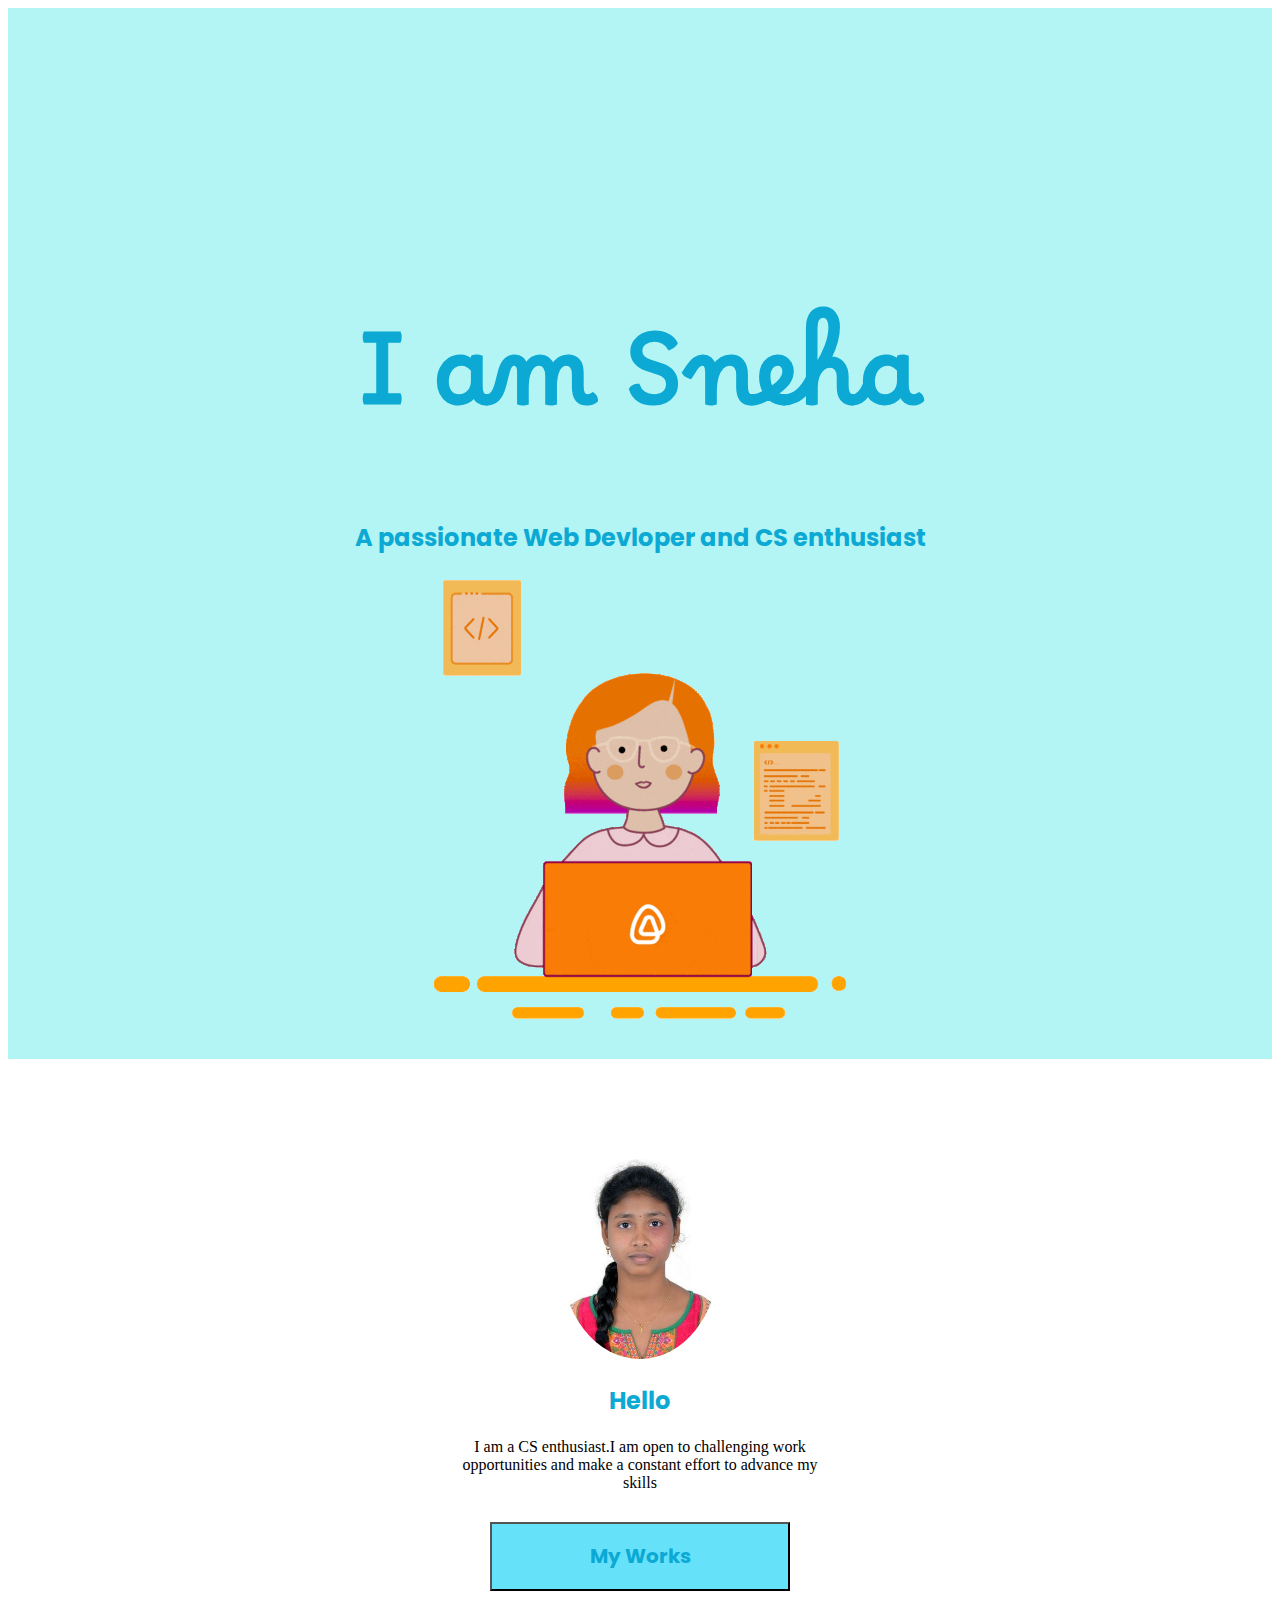
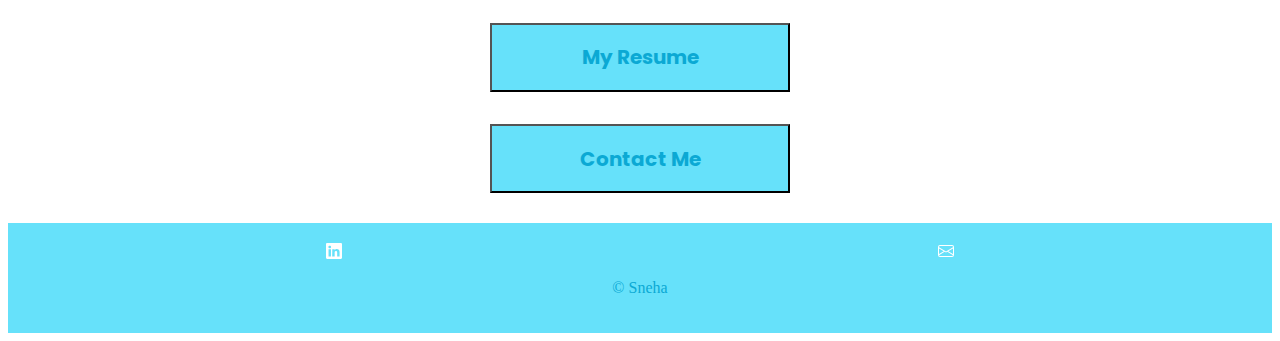
<file: index.html>
<!DOCTYPE html>
<html lang="en">
<head>
    <meta charset="UTF-8">
    <meta name="viewport" content="width=device-width, initial-scale=1.0">
    <title>Portfolio</title>
    <link rel="stylesheet" href="./css/style.css">
    <link rel="preconnect" href="https://fonts.googleapis.com">
    <link href="https://fonts.googleapis.com/css2?family=Borel&display=swap" rel="stylesheet"><link href="https://fonts.googleapis.com/css2?family=Poppins:ital,wght@0,400;1,300&display=swap" rel="stylesheet">

</head>
<body>
    <div class="top-container">
        <div class="title-text">
            <h1>I am Sneha</h1>
            <h2>A passionate Web Devloper and CS enthusiast</h2>
        </div>
        
        <img src="./images/coding.gif" alt="">
    </div>
    <div class="middle-container">
        <div class="profile">
            <img class="profile-image" src="./images/photo.jpg" alt=""> 
            <h2>Hello</h2>
            <p class="about">I am a CS enthusiast.I am open to challenging work opportunities and make a constant effort to advance my skills </p>
        </div>
        <div class="container">
            <a href="./public/works.html"><button class="btn"><h2>My Works</h2></button></a>
            <a href="./public/resume.html"><button class="btn"><h2>My Resume</h2></button></a>
            <a href="mailto:snehanagu0512@gmail.com"><button class="btn"><h2>Contact Me</h2></button></a>
        </div>
     

    </div>

    <div class="bottom-container">
        <div class="inner-container">
            <div class="col">
                <a class="link" href="https://www.linkedin.com/in/sneha-d-64602024b"><svg xmlns="http://www.w3.org/2000/svg" width="16" height="16" fill="currentColor" class="bi bi-linkedin" viewBox="0 0 16 16" >
                    <style>svg{fill:#ffffff}</style>
                    <path d="M0 1.146C0 .513.526 0 1.175 0h13.65C15.474 0 16 .513 16 1.146v13.708c0 .633-.526 1.146-1.175 1.146H1.175C.526 16 0 15.487 0 14.854V1.146zm4.943 12.248V6.169H2.542v7.225h2.401zm-1.2-8.212c.837 0 1.358-.554 1.358-1.248-.015-.709-.52-1.248-1.342-1.248-.822 0-1.359.54-1.359 1.248 0 .694.521 1.248 1.327 1.248h.016zm4.908 8.212V9.359c0-.216.016-.432.08-.586.173-.431.568-.878 1.232-.878.869 0 1.216.662 1.216 1.634v3.865h2.401V9.25c0-2.22-1.184-3.252-2.764-3.252-1.274 0-1.845.7-2.165 1.193v.025h-.016a5.54 5.54 0 0 1 .016-.025V6.169h-2.4c.03.678 0 7.225 0 7.225h2.4z"/>
                    </svg></a>
            </div>
            <div class="col">
                <a class="link" href="mailto:www.snehanagu0512@gmail.com"><svg xmlns="http://www.w3.org/2000/svg" width="16" height="16" fill="currentColor" class="bi bi-envelope" viewBox="0 0 16 16">
                    <path d="M0 4a2 2 0 0 1 2-2h12a2 2 0 0 1 2 2v8a2 2 0 0 1-2 2H2a2 2 0 0 1-2-2V4Zm2-1a1 1 0 0 0-1 1v.217l7 4.2 7-4.2V4a1 1 0 0 0-1-1H2Zm13 2.383-4.708 2.825L15 11.105V5.383Zm-.034 6.876-5.64-3.471L8 9.583l-1.326-.795-5.64 3.47A1 1 0 0 0 2 13h12a1 1 0 0 0 .966-.741ZM1 11.105l4.708-2.897L1 5.383v5.722Z"/>
                  </svg></a>
            </div>
       

        </div>


        <p> © Sneha</p>

    </div>

    <script src="https://cdn.jsdelivr.net/npm/bootstrap@5.3.1/dist/js/bootstrap.bundle.min.js" integrity="sha384-HwwvtgBNo3bZJJLYd8oVXjrBZt8cqVSpeBNS5n7C8IVInixGAoxmnlMuBnhbgrkm" crossorigin="anonymous"></script>
</body>
</html>
</file>
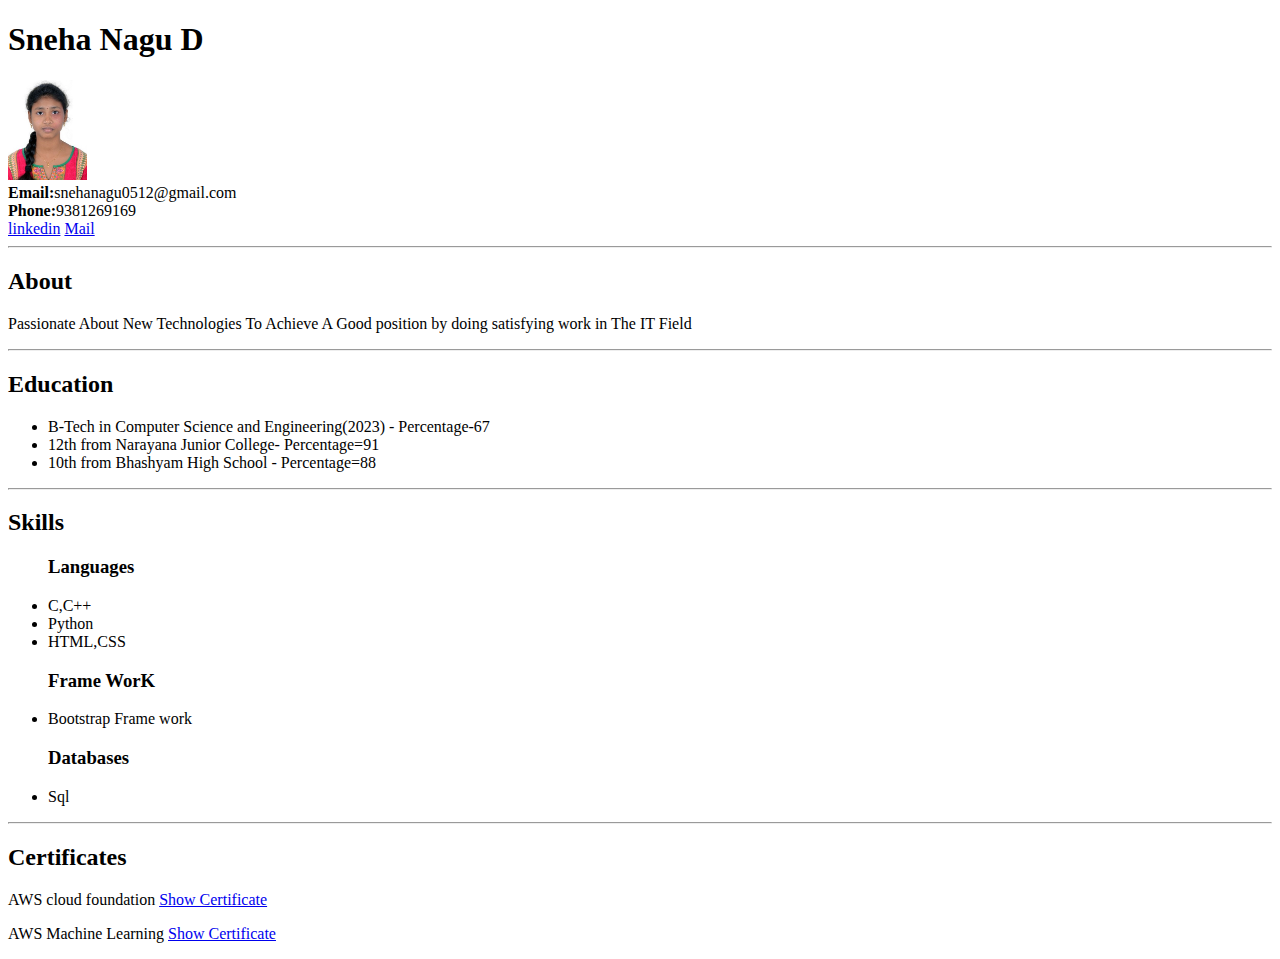
<file: public/resume.html>
<!DOCTYPE html>
<html lang="en">
<head>
    <meta charset="UTF-8">
    <meta name="viewport" content="width=device-width, initial-scale=1.0">
    <title>Resume</title>
</head>
<body>
    <h1> Sneha Nagu D</h1>
    <img src="../images/photo.jpg" height="100"/>
</br>
    <b>Email:</b>snehanagu0512@gmail.com</br>
    <b>Phone:</b>9381269169</br>
    <a href="https://www.linkedin.com/in/sneha-d-64602024b">linkedin</a>
    <a href="mailto:snehanagu0512@gmail.com">Mail</a>
<hr/>
    <h2>About</h2>
    <p>Passionate About New Technologies To Achieve
        A Good position by doing satisfying work in
        The IT Field
    <hr/>
    
    <h2>Education</h2>
    <ul>
    <li>B-Tech in Computer Science and Engineering(2023) -
        Percentage-67</li>
    <li>12th from Narayana Junior College- Percentage=91</li>
    <li>10th from Bhashyam High School - Percentage=88</li>
    </ul>
    <hr/>
    <h2>Skills</h2>
    <ul>
        <h3>Languages</h3>
        <li>C,C++</li>
        <li>Python</li>
        <li>HTML,CSS</li>
    </ul>
    <ul>
        <h3>Frame WorK</h3>
        <li> Bootstrap Frame work</li>
    </ul>
    <ul>
        <h3>Databases</h3>
        <li> Sql</li>
    </ul>
    <hr/>
    <h2>Certificates</h2>
    <p>AWS cloud foundation 
    <a href="http://www.credly.com/badges/84f5a85a-51f9-462b-94c5-e0d6fe1121b4/public_url">Show Certificate</a></p>
    <p>AWS Machine Learning
    <a href="https://www.credly.com/go/p1uy9W7FL8viQ4HbdemyUQ">Show Certificate</a></p>
    

    
</body>
</html>
</file>
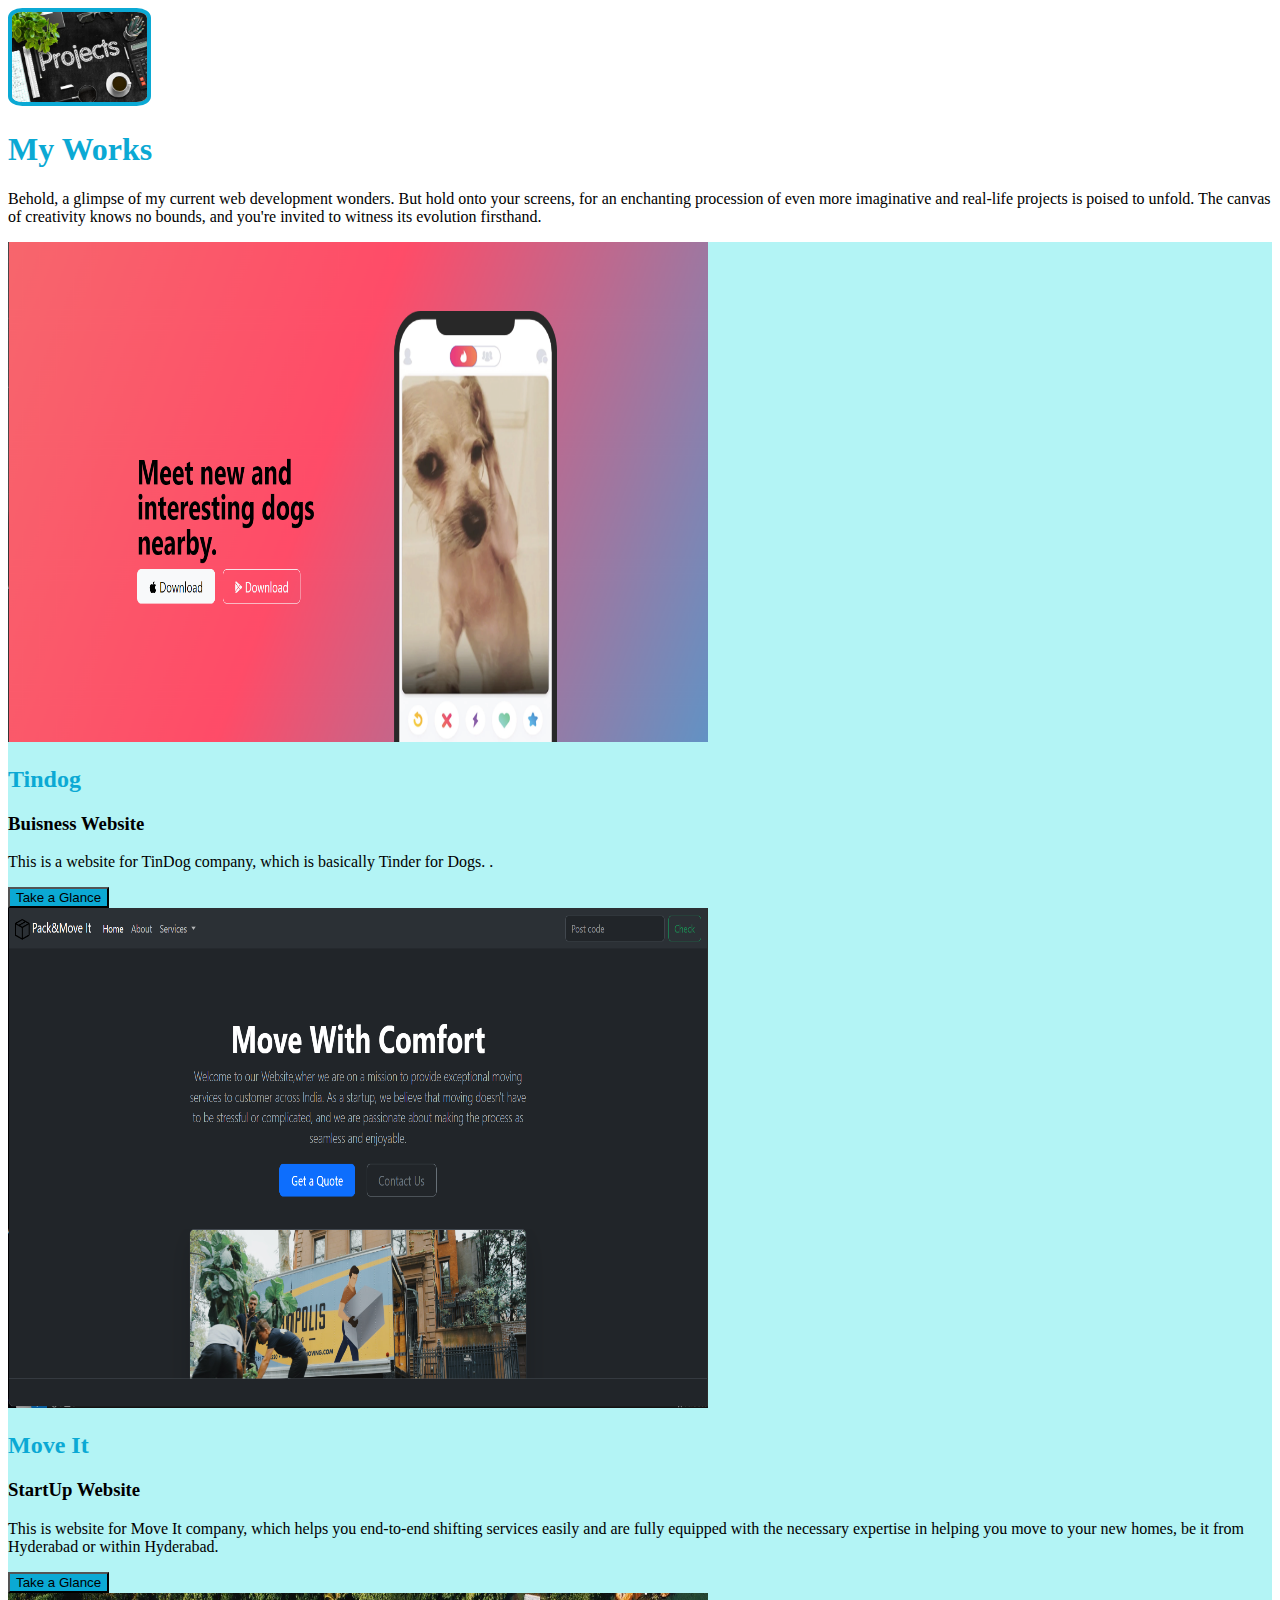
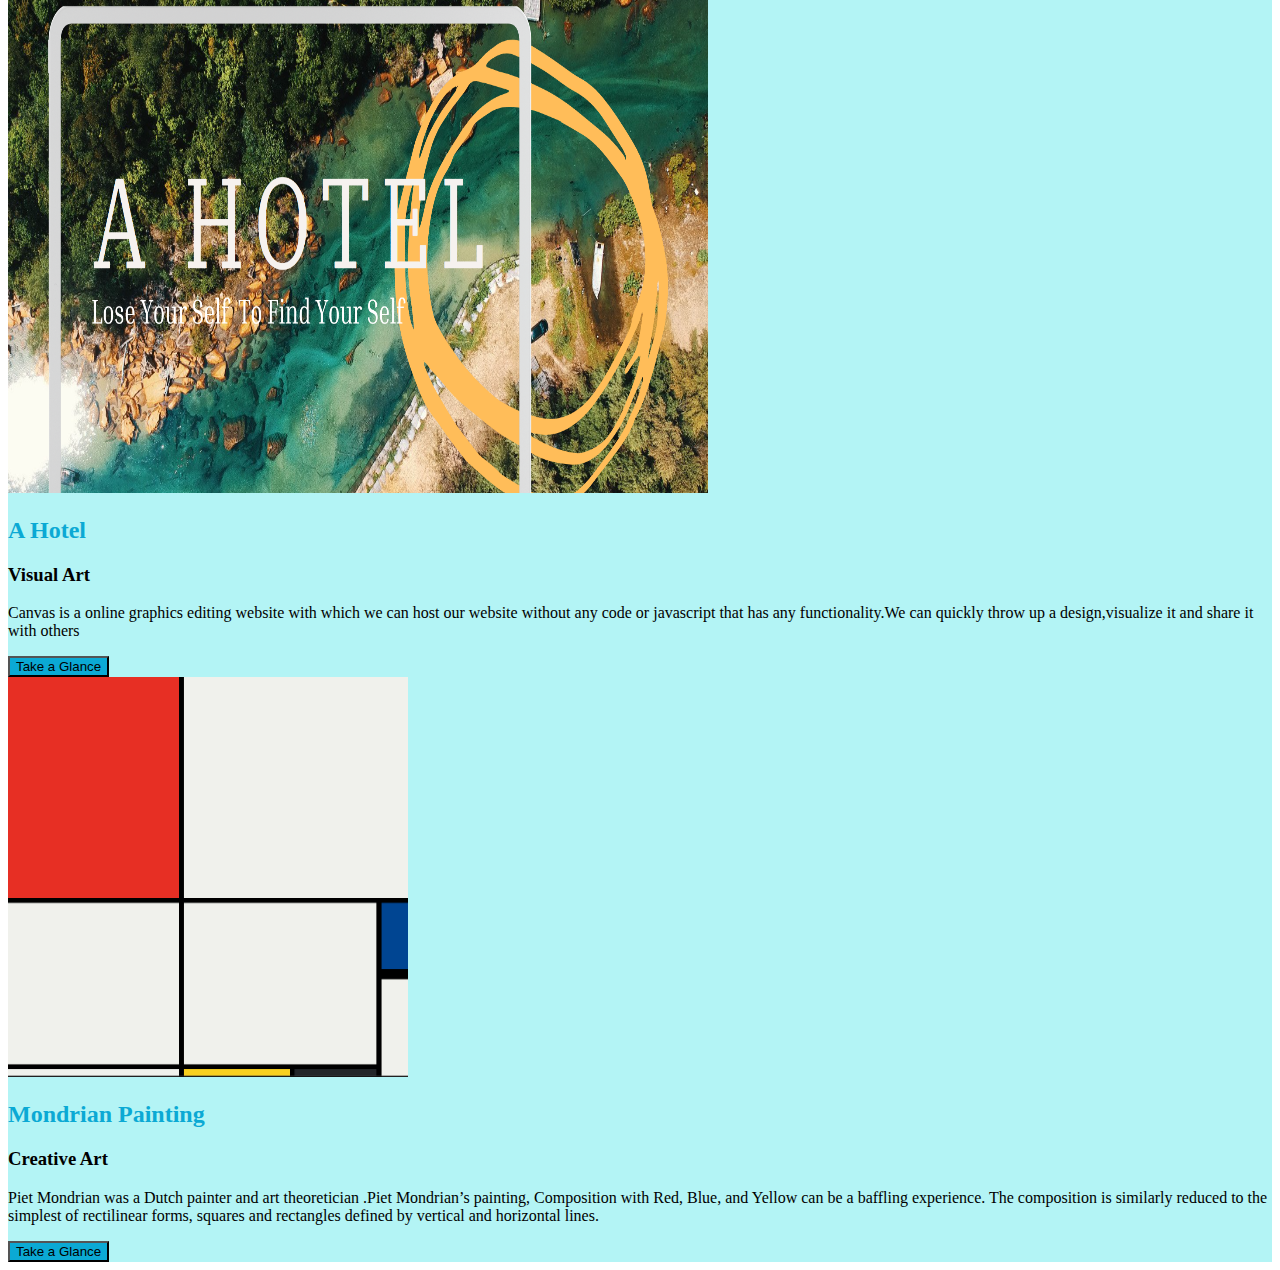
<file: public/works.html>
<!DOCTYPE html>
<html lang="en">
<head>
    <meta charset="UTF-8">
    <meta name="viewport" content="width=device-width, initial-scale=1.0">
    <title>Works</title>
    <link href="https://cdn.jsdelivr.net/npm/bootstrap@5.3.1/dist/css/bootstrap.min.css" rel="stylesheet" integrity="sha384-4bw+/aepP/YC94hEpVNVgiZdgIC5+VKNBQNGCHeKRQN+PtmoHDEXuppvnDJzQIu9" crossorigin="anonymous">
</head>
<style>
    

</style>
<body>
    <div class="first-container">
      
        <div class="pb-4 py-5 mb-5 text-center">
            <img class="d-block mx-auto mb-4" src="../images/project.webp" alt=""  height="90" style="border-radius:10% ; border: 4px solid #0BA9D4;">
            <h1 class="display-5 fw-bold " style="color:#0BA9D4;">My Works</h1>
            <div class="col-lg-6 mx-auto">
              <p class="lead mb-4">Behold, a glimpse of my current web development wonders. But hold onto your screens, for an enchanting procession of even more imaginative and real-life projects is poised to unfold. The canvas of creativity knows no bounds, and you're invited to witness its evolution firsthand.</p>
              
            </div>
        </div>


   <div class="inner-container" >

        <div class="container col-xxl-8 px-4 py-5" >
            <div class="row flex-lg-row-reverse align-items-center rounded-3 border shadow-lg g-5 py-5" style="background:#B3F4F5  ;">
              <div class="col-10 col-sm-8 col-lg-6">
                <img src="../images/tindog.png" class="d-block mx-lg-auto img-fluid" alt="Movit Logo" width="700" height="500" loading="lazy">
              </div>
              <div class="col-lg-6">
                <h2 class="display-5 fw-bold" style="color:#0BA9D4;">Tindog</h2>
                <h3>Buisness Website</h3>
                <p class="lead">This is a website for TinDog company, which is basically Tinder for Dogs.
                  .</p>
                <div class="d-grid gap-2 d-md-flex justify-content-md-start">
                  <a href="https://snehanagud.github.io/Tindog/"><button type="button" class="btn btn-primary btn-lg px-4 me-md-2" style="background: #0BA9D4">Take a Glance</button></a>
                </div>
              </div>
            </div>
           </div>

           <div class="container col-xxl-8 px-4 py-5">
            <div class="row flex-lg-row-reverse align-items-center rounded-3 border shadow-lg g-5 py-5" style="background:#B3F4F5  ;">
              <div class="col-10 col-sm-8 col-lg-6">
                <img src="../images/moveit.png" class="d-block mx-lg-auto img-fluid" alt="Movit Logo" width="700" height="500" loading="lazy">
              </div>
              <div class="col-lg-6">
                <h2 class="display-5 fw-bold" style="color:#0BA9D4;">Move It</h2>
                <h3>StartUp Website</h3>
                <p class="lead">This is website for Move It company, which helps you end-to-end shifting services easily and are fully equipped with the necessary expertise in helping you move to your new homes, be it from Hyderabad or within Hyderabad.</p>
                <div class="d-grid gap-2 d-md-flex justify-content-md-start">
                  <a href="https://snehanagud.github.io/moveit/"><button type="button" class="btn btn-primary btn-lg px-4 me-md-2" style="background: #0BA9D4">Take a Glance</button></a>
                </div>
              </div>
            </div>
           </div>

           <div class="container col-xxl-8 px-4 py-5">
            <div class="row flex-lg-row-reverse align-items-center rounded-3 border shadow-lg g-5 py-5" style="background:#B3F4F5  ;">
              <div class="col-10 col-sm-8 col-lg-6 py-0">
                <img src="../images/canvas.png" class="d-block mx-lg-auto img-fluid" alt="Mondrian painting" width="700" height="500" loading="lazy">
              </div>
              <div class="col-lg-6">
                <h2 class="display-5 fw-bold  lh-1 mb-3" style="color:#0BA9D4">A Hotel</h2>
                <h3>Visual Art</h3>
                <p class="lead">Canvas is a online graphics editing website with which we can host our website without any code or javascript that has any functionality.We can quickly throw up a design,visualize it and share it with others</p>
                <div class="d-grid gap-2 d-md-flex justify-content-md-start">
                  <a href="https://www.canva.com/design/DAFr3f7c2O4/8Qw4k9DNFg-wf3BW0MF1fQ/view?website#4:a-hotel"><button type="button" class="btn btn-primary btn-lg px-4 me-md-2" style="background: #0BA9D4">Take a Glance</button></a>
                  
                </div>
              </div>
            </div>
          </div>

            <div class="container col-xxl-8 px-4 py-5">
                <div class="row flex-lg-row-reverse align-items-center rounded-3 border shadow-lg g-5 py-5" style="background:#B3F4F5  ;">
                  <div class="col-10 col-sm-8 col-lg-6 py-0">
                    <img src="../images/Mondrian.png" class="d-block mx-lg-auto img-fluid" alt="Mondrian painting" width="400" height="400" loading="lazy">
                  </div>
                  <div class="col-lg-6">
                    <h2 class="display-5 fw-bold  lh-1 mb-3" style="color:#0BA9D4">Mondrian Painting</h2>
                    <h3>Creative Art</h3>
                    <p class="lead">Piet Mondrian was a Dutch painter and art theoretician .Piet Mondrian’s painting, Composition with Red, Blue, and Yellow can be a baffling experience. The composition is similarly reduced to the simplest of rectilinear forms, squares and rectangles defined by vertical and horizontal lines.</p>
                    <div class="d-grid gap-2 d-md-flex justify-content-md-start">
                      <a href=" https://snehanagud.github.io/html-mondrian1/"><button type="button" class="btn btn-primary btn-lg px-4 me-md-2" style="background: #0BA9D4">Take a Glance</button></a>
                      
                    </div>
                  </div>
                </div>
              </div>
     
        </div>

        </div>      
        <script src="https://cdn.jsdelivr.net/npm/bootstrap@5.3.1/dist/js/bootstrap.bundle.min.js" integrity="sha384-HwwvtgBNo3bZJJLYd8oVXjrBZt8cqVSpeBNS5n7C8IVInixGAoxmnlMuBnhbgrkm" crossorigin="anonymous"></script>
</body>
</html>
</file>
<file: css/style.css>
.top-container{
    background-color:#B3F4F5 ;
    position: relative;
    width: 100%;
}
h1{
    color:#0BA9D4;
    font-family: 'Borel', cursive;
    font-size: 6rem;
    padding-top: 300px;
    margin: 0;
}
body{
    text-align: center;
}
h2{
    color: #0BA9D4;
    font-family: 'Poppins', sans-serif;
}
.coding-gif{
    position: absolute;
   }
.about{
    width: 30%;
   margin: auto;
}
.profile-image{
    border-radius: 50%;
    height: 200px;
    margin-top: 100px;
}
.container{
    margin: 30px;
    display: grid;
    justify-content: center;
    gap:2rem;
}
.btn{
    background-color: #66E1FA;
    width:300px;
    min-width:100px;
    
}
.bottom-container{
    background:#66E1FA;
    color:#0BA9D4;
    padding: 20px;
}
.inner-container{
    display: flex;
    justify-content: space-around;

}
</file>
